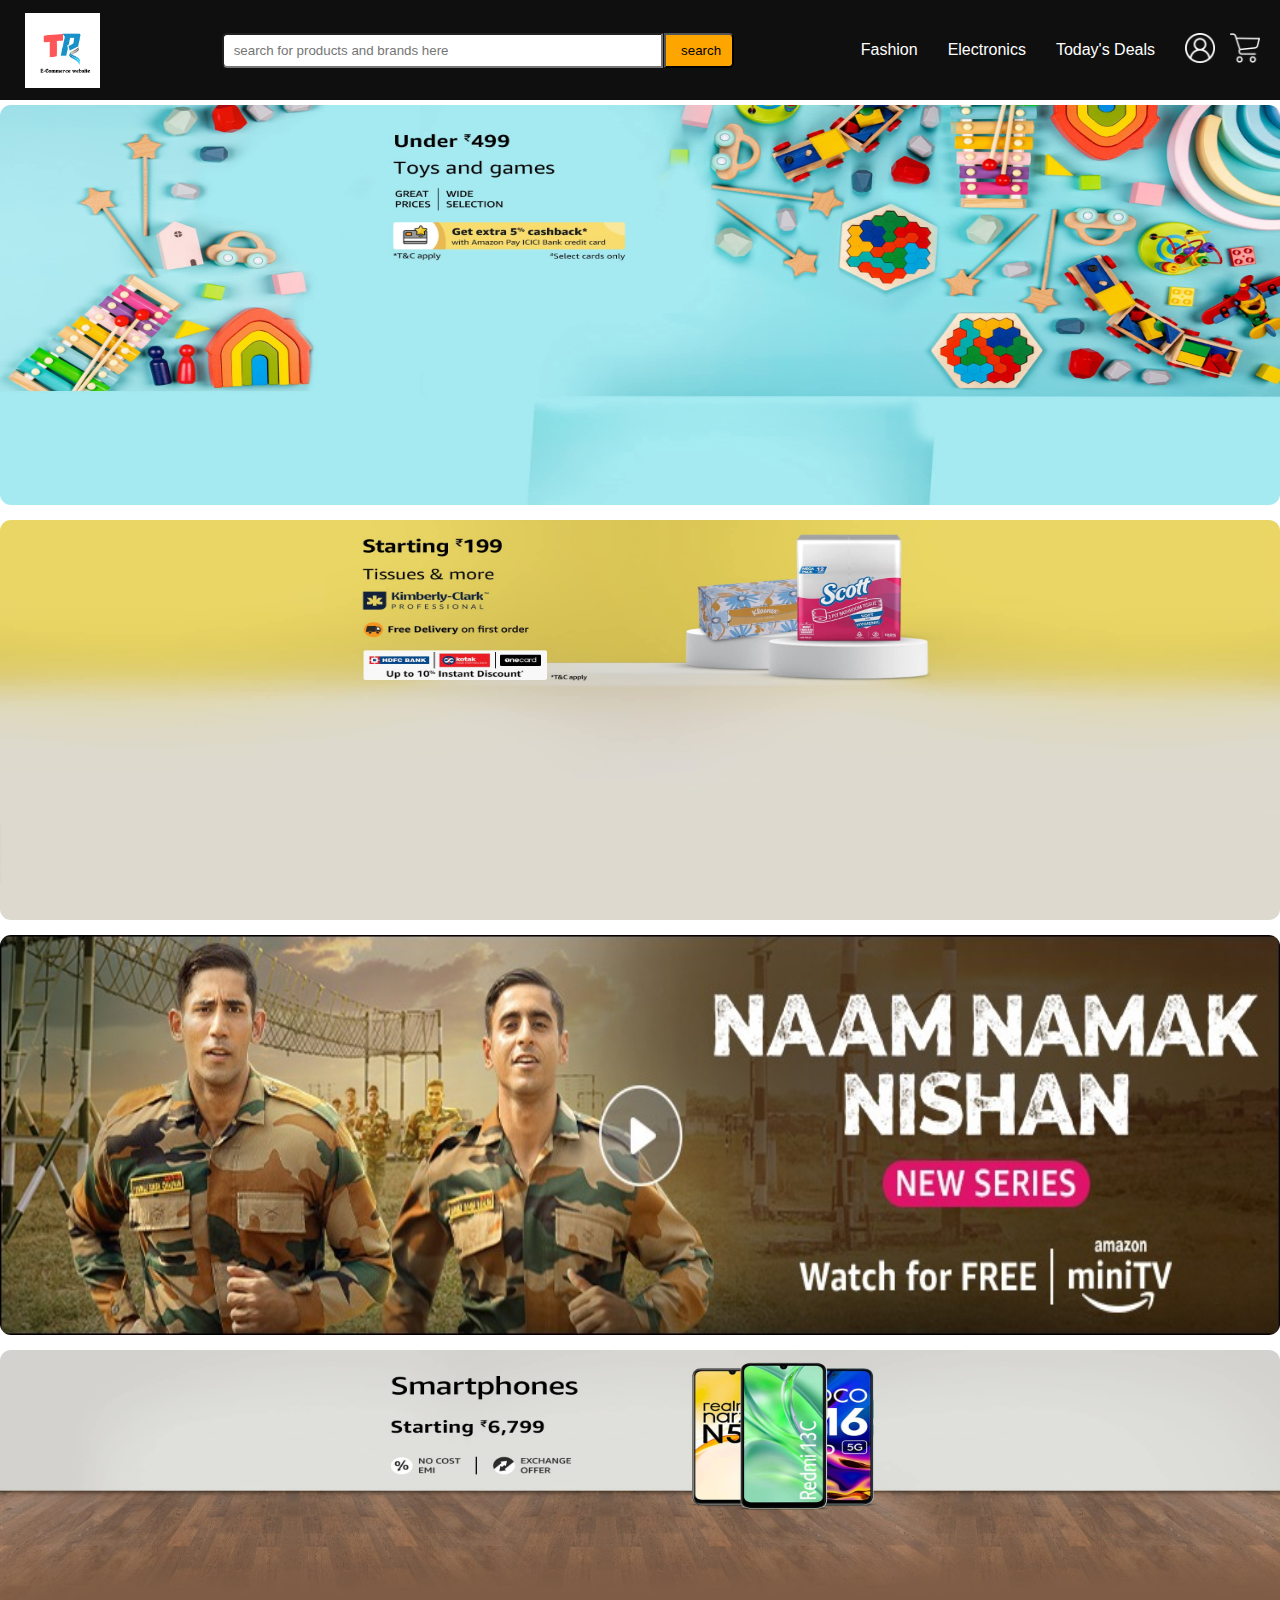
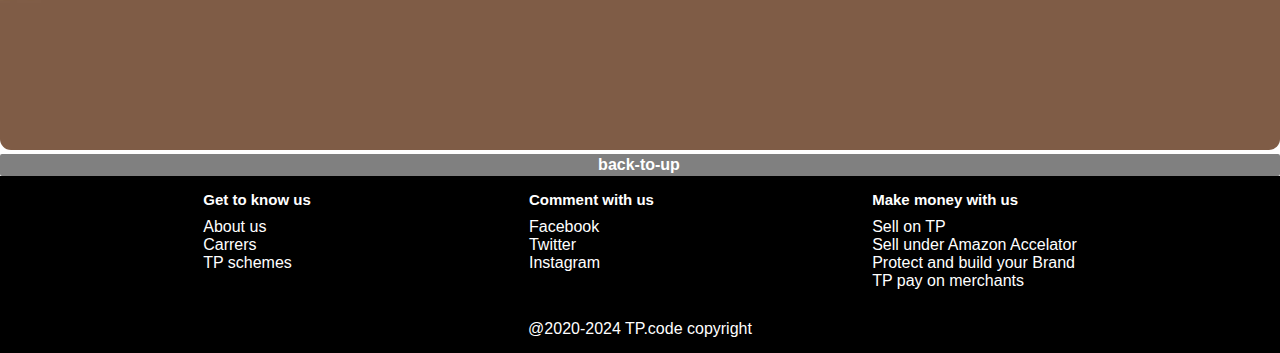
<file: index.html>
<!DOCTYPE html>
<html lang="en">
<head>
    <meta charset="UTF-8">
    <meta name="viewport" content="width=device-width, initial-scale=1.0">
    <title>Document</title>
    <link rel="stylesheet" href="E-commerce.css">
</head>
<body>

<div class="main-nav">

<div class="logobar">
<a href="index.html"><img src="T.png" alt=""></a>
</div>


<div class="searchbar">
<input type="text" placeholder="search for products and brands here">
<button>search</button>

</div>

<div class="text-nav">
<a href ="fashion4.html  " target="_blank">  Fashion</a>
<a href="Electronics.html" target="_blank">Electronics</a>
<a href="Todaysdeals.html " target="_blank">Today's Deals</a>
</div>

<div class="iconbar">
<a href=""><img src="user.png" alt=""></a>
<a href=""><img src="shopping-cart.png" alt=""></a>
</div>

</div>
  
  
  <div class="hero-section">
  <img src="hero1.jpg" alt="">
  <img src="hero2.jpg" alt="">
  <img src="hero3.jpeg" alt="">
  <img id="margin" src="hero4.jpg" alt="">
</div>
  
  
  <div class="back-to-up">
      <a href="index.html"><p>back-to-up</p></a>
  </div>
  
  </div>
  
  
  <div class="footer">
      <div class="footer-link">
          <h1>Get to know us</h1>
        <ul>
          <li>About us</li>
          <li>Carrers</li>
          <li>TP schemes</li>
        </ul>
      </div>
  
      <div class="footer-link">
          <h1>Comment with us</h1>
        <ul>
          <li>Facebook</li>
          <li>Twitter</li>
          <li>Instagram</li>
        </ul>
      </div>
  
      <div class="footer-link">
          <h1>Make money with us</h1>
        <ul>
          <li>Sell on TP</li>
          <li>Sell under Amazon Accelator</li>
          <li>Protect and build your Brand</li>
          <li>TP pay on merchants</li>
        </ul>
      </div>
  
  </div>
  
  
  <div class="copyright">
      <p>@2020-2024 TP.code copyright</p>
  </div>
  









    
</body>
</html>
</file>
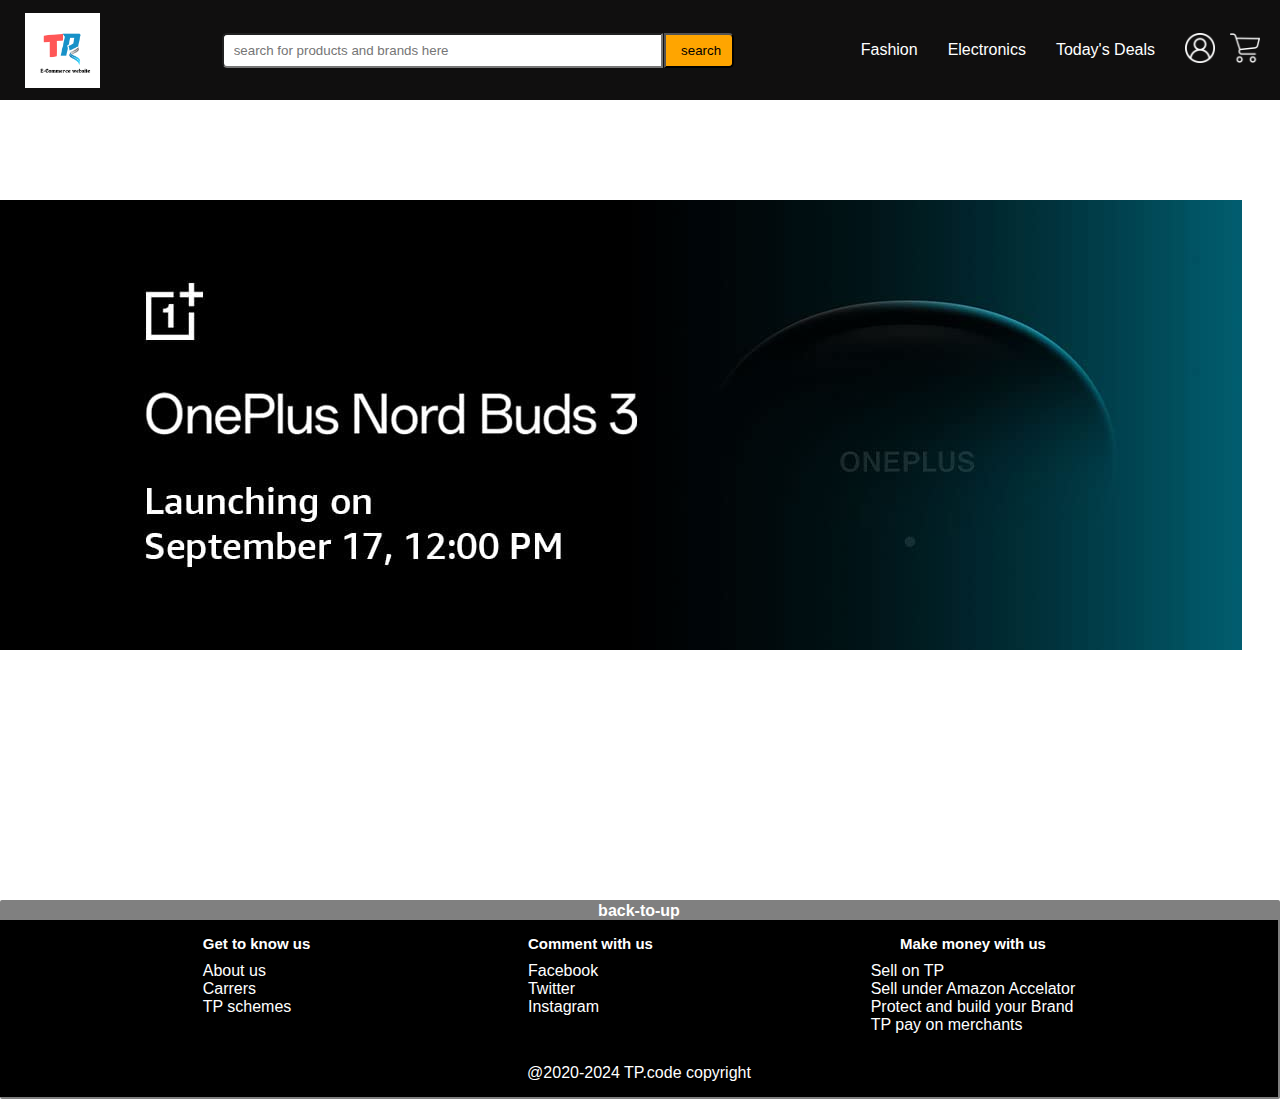
<file: Electronicscardexplore.html>
<!DOCTYPE html>
<html lang="en">
<head>
    <meta charset="UTF-8">
    <meta name="viewport" content="width=device-width, initial-scale=1.0">
    <title>Document</title>
    <link rel="stylesheet" href="E-commerce.css">
    <link rel="stylesheet" href="Electronicscardexplore.css">
</head>
<body>
    <div class="main-nav">

        <div class="logobar">
        <a href="index.html"><img src="T.png" alt=""></a>
        </div>
        
        
        <div class="searchbar">
        <input type="text" placeholder="search for products and brands here">
        <button>search</button>
        
        </div>
        
        <div class="text-nav">
        <a href ="fashion4.html  " target="_blank">  Fashion</a>
        <a href="Electronics.html" target="_blank">Electronics</a>
        <a href="Todaysdeals.html" target="_blank" >Today's Deals</a>
        </div>
        
        <div class="iconbar">
        <a href=""><img src="user.png" alt=""></a>
        <a href=""><img src="shopping-cart.png" alt=""></a>
        </div>
   </div> 
   
   <div class="explore">
    <img src="explore1.jpg" alt="">
    <button id="explore">Notify me</button>
   </div>






   <div class="back-to-up">
    <a href="Electronicscardexplore.html"><p>back-to-up</p></a>


<div class="footer">
    <div class="footer-link">
        <h1>Get to know us</h1>
      <ul>
        <li>About us</li>
        <li>Carrers</li>
        <li>TP schemes</li>
      </ul>
    </div>

    <div class="footer-link">
        <h1>Comment with us</h1>
      <ul>
        <li>Facebook</li>
        <li>Twitter</li>
        <li>Instagram</li>
      </ul>
    </div>

    <div class="footer-link">
        <h1>Make money with us</h1>
      <ul>
        <li>Sell on TP</li>
        <li>Sell under Amazon Accelator</li>
        <li>Protect and build your Brand</li>
        <li>TP pay on merchants</li>
      </ul>
    </div>

</div>


<div class="copyright">
    <p>@2020-2024 TP.code copyright</p>
</div>
    
</body>
</html>
</file>
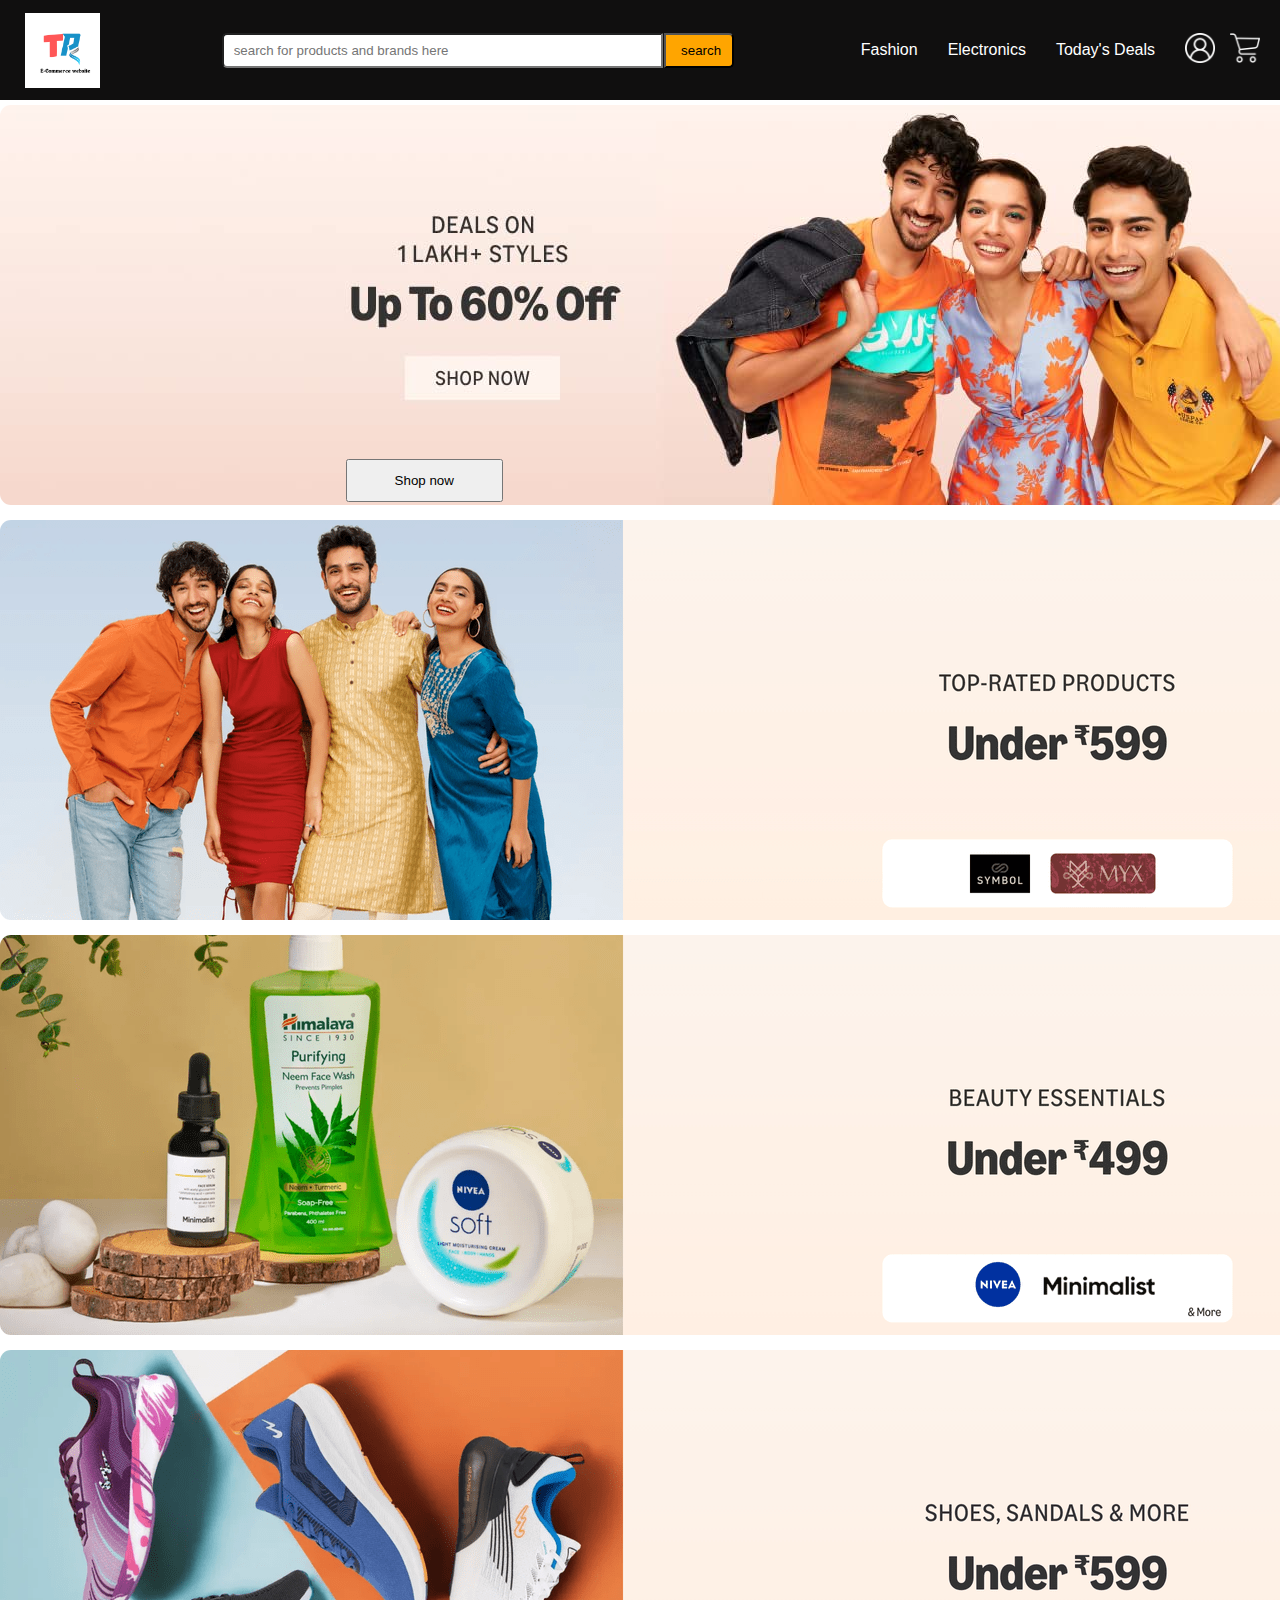
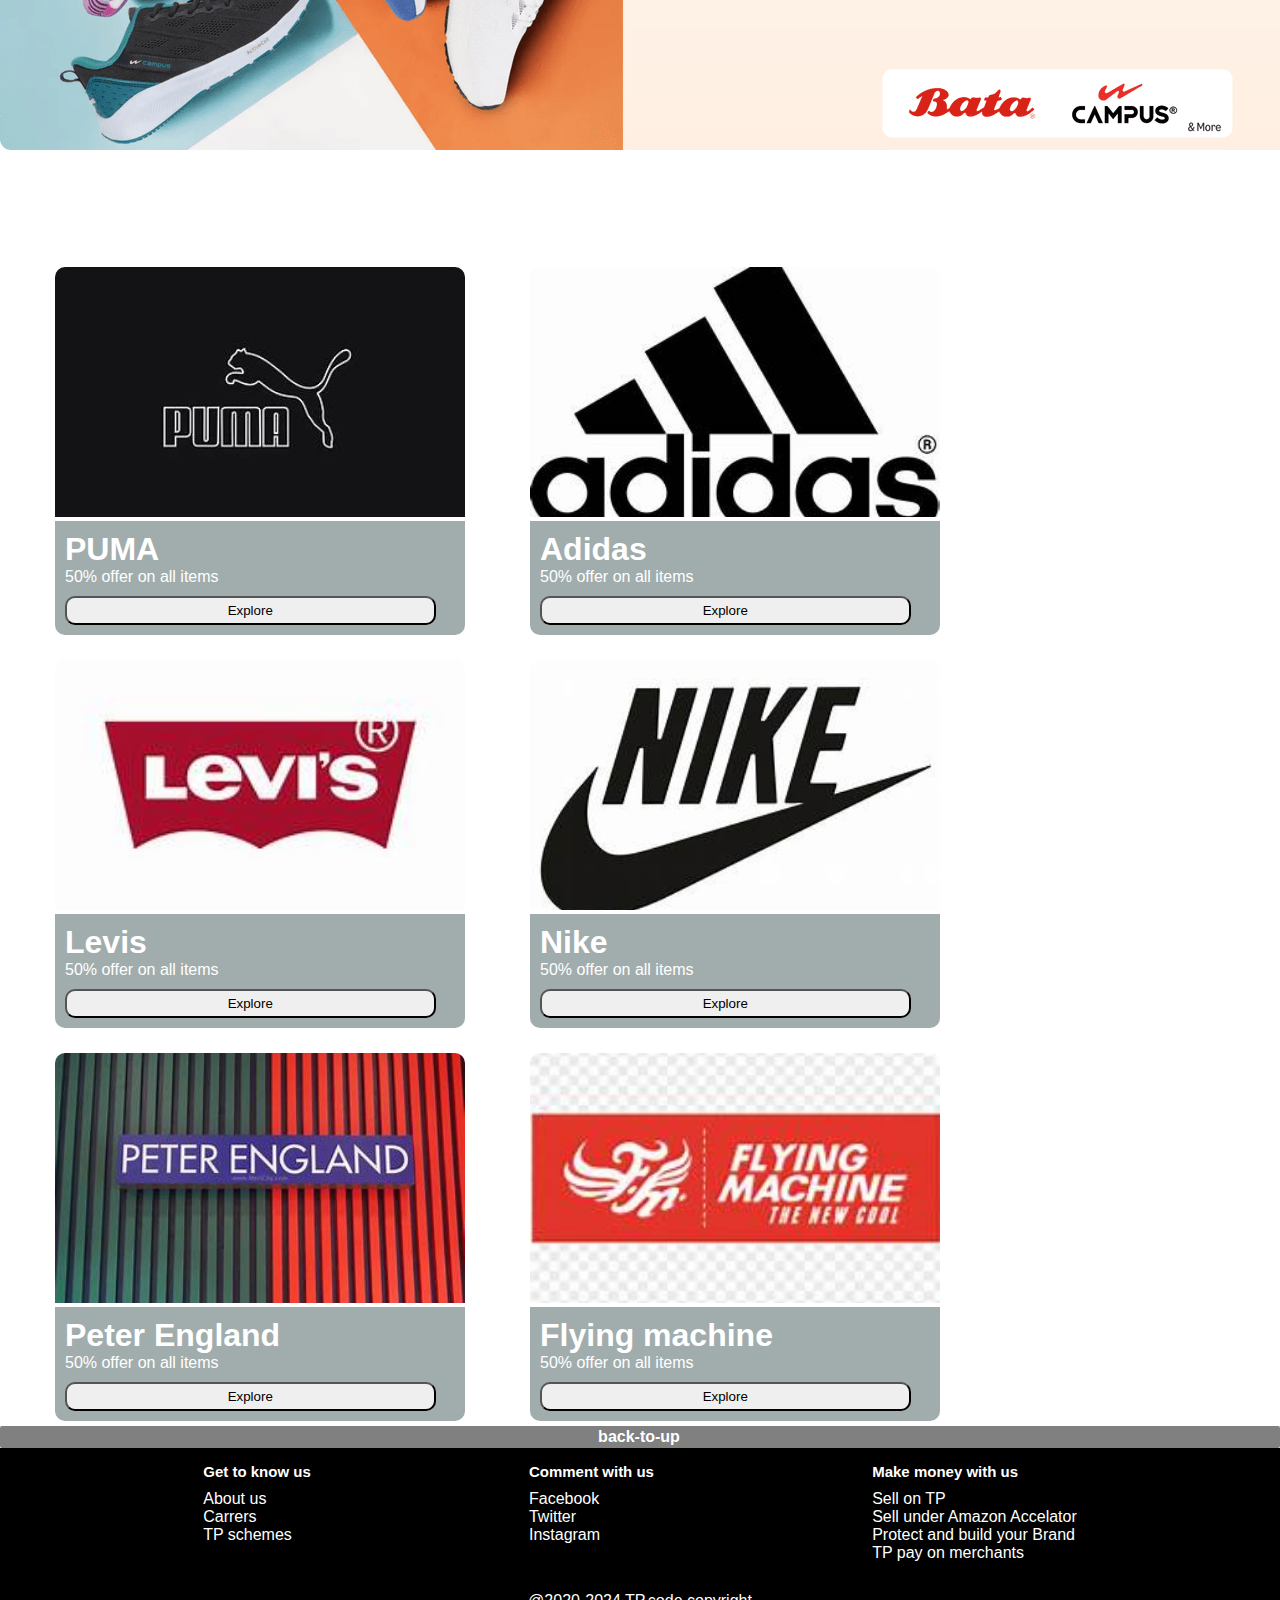
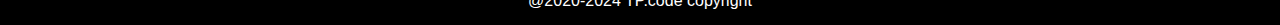
<file: fashion4.html>
<!DOCTYPE html>
<html lang="en">
<head>
    <meta charset="UTF-8">
    <meta name="viewport" content="width=device-width, initial-scale=1.0">
    <title>Document</title>
    <link rel="stylesheet" href="E-commerce.css">
    
    <link rel="stylesheet" href="fashion.css">
</head>
<body>
    <div class="main-nav">

        <div class="logobar">
        <a href="index.html"><img src="T.png" alt=""></a>
        </div>
        
        
        <div class="searchbar">
        <input type="text" placeholder="search for products and brands here">
        <button>search</button>
        
        </div>
        
        <div class="text-nav">
        <a href="fashion4.html" target="_blank">Fashion</a>
        <a href="Electronics.html" target="_blank">Electronics</a>
        <a href="Todaysdeals.html" target="_blank"> Today's Deals</a>
        </div>
        
        <div class="iconbar">
        <a href=""><img src="user.png" alt=""></a>
        <a href=""><img src="shopping-cart.png" alt=""></a>
        </div>
        
        </div>

        <div class="fashion-hero-section">
          <a href=""><button  id="shop">Shop now</button>  </a>
         <img  src="fashion hero1.jpg" alt="">
         <img src="fashion hero2.jpg" alt="">
         <img src="fashion hero3.jpg" alt="">
         <img src="fashion hero4.jpg" alt="">


        </div>

        <div class="header"><h1><span>Check out the discounts on our trending brands</span></h1></div>

        <div class="products">
            <div class="card-main">
              <img id="card1" src="card1.jpeg" alt="">
             <div class="content-card"> 
                <h1>PUMA</h1>
              <p>50% offer on all items</p>
              <button>Explore</button>
            </div>
            </div>

            <div class="card-main">
              <img id="card2" src="card2.jpeg" alt="">
             <div class="content-card"> 
                <h1>Adidas</h1>
              <p>50% offer on all items</p>
              <button>Explore</button>
            </div>
            </div>

            <div class="card-main">
              <img id="card3" src="card3.jpeg" alt="">
             <div class="content-card"> 
                <h1>Levis</h1>
              <p>50% offer on all items</p>
              <button>Explore</button>
            </div>
            </div>

            <div class="card-main">
              <img id="card4" src="card4.jpeg" alt="">
             <div class="content-card"> 
                <h1>Nike</h1>
              <p>50% offer on all items</p>
              <button>Explore</button>
            </div>
            </div>

            <div class="card-main">
              
              <img id="card5" src="card5.jpeg" alt="">
             <div class="content-card"> 
              
                <h1>Peter England</h1>
              <p>50% offer on all items</p>
              <button>Explore</button>
            </div>
        
            </div>

            <div class="card-main">
              <img id="card6" src="card6.jpeg" alt="">
             <div class="content-card"> 
                <h1>Flying machine</h1>
              <p>50% offer on all items</p>
              <button>Explore</button>
            </div>
            </div>

        </div>


        <div class="back-to-up">
          <a href="fashion4.html"><p>back-to-up</p></a>
      </div>
      
      </div>
      
      
      <div class="footer">
          <div class="footer-link">
              <h1>Get to know us</h1>
            <ul>
              <li>About us</li>
              <li>Carrers</li>
              <li>TP schemes</li>
            </ul>
          </div>
      
          <div class="footer-link">
              <h1>Comment with us</h1>
            <ul>
              <li>Facebook</li>
              <li>Twitter</li>
              <li>Instagram</li>
            </ul>
          </div>
      
          <div class="footer-link">
              <h1>Make money with us</h1>
            <ul>
              <li>Sell on TP</li>
              <li>Sell under Amazon Accelator</li>
              <li>Protect and build your Brand</li>
              <li>TP pay on merchants</li>
            </ul>
          </div>
      
      </div>
      
      
      <div class="copyright">
          <p>@2020-2024 TP.code copyright</p>
      </div>
      
    
</body>
</html
</file>
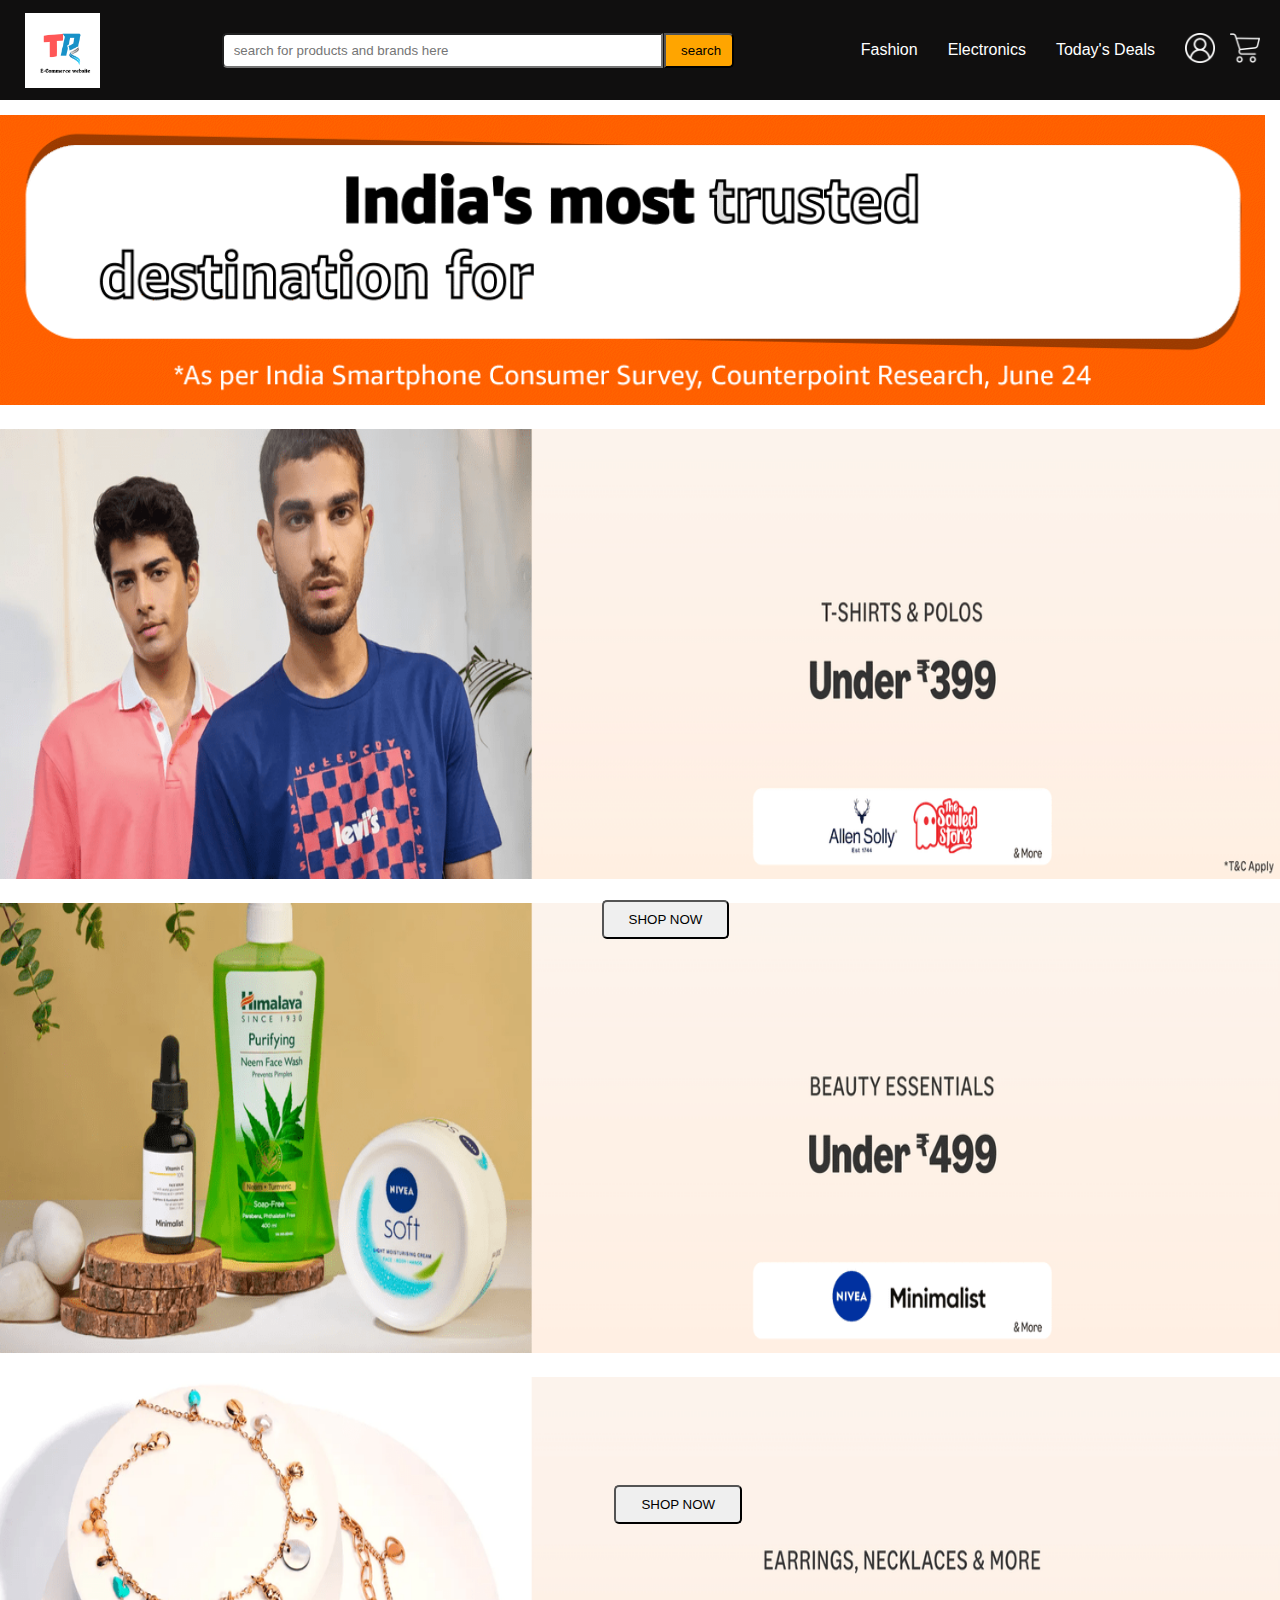
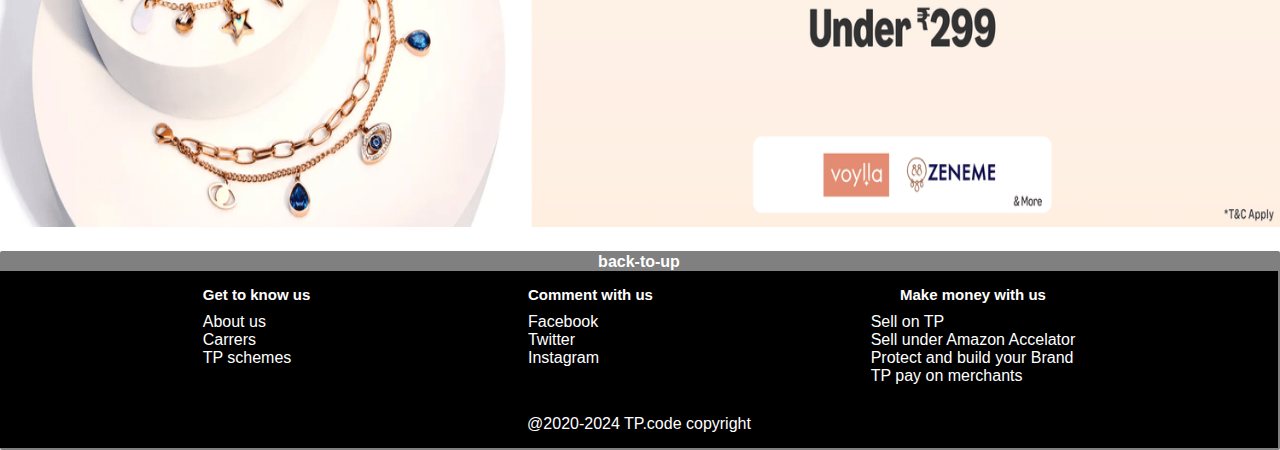
<file: Todaysdeals.html>
<!DOCTYPE html>
<html lang="en">
<head>
    <meta charset="UTF-8">
    <meta name="viewport" content="width=device-width, initial-scale=1.0">
    <title>Document</title>
    <link rel="stylesheet" href="E-commerce.css">
    <link rel="stylesheet" href="Todaysdeals.css">
</head>
<body>
    <div class="main-nav">

        <div class="logobar">
        <a href="index.html"><img src="T.png" alt=""></a>
        </div>
        
        
        <div class="searchbar">
        <input type="text" placeholder="search for products and brands here">
        <button>search</button>
        
        </div>
        
        <div class="text-nav">
        <a href ="fashion4.html  " target="_blank">  Fashion</a>
        <a href="Electronics.html" target="_blank">Electronics</a>
        <a href="Todaysdeals.html" target="_blank">Today's Deals</a>
        </div>
        
        <div class="iconbar">
        <a href=""><img src="user.png" alt=""></a>
        <a href=""><img src="shopping-cart.png" alt=""></a>
        </div>
   </div> 
   
   <div class="todays-hero-section">
      <img id="gif" src="Toadaysdeals hero4  .gif" alt="">
       <img src="Toadaysdeals hero1.png" alt="">
       <a  href=""><button id="todaysbutton1">SHOP NOW</button></a>
       <img src="Todays deals hero2.png" alt="">
       <a  href=""><button id="todaysbutton2">SHOP NOW</button></a>
       <img src="Toadaysdeals hero3.png" alt="">
           

   </div>
<div class="back-to-up">
    <a href="Todaysdeals.html"><p>back-to-up</p></a>


<div class="footer">
    <div class="footer-link">
        <h1>Get to know us</h1>
      <ul>
        <li>About us</li>
        <li>Carrers</li>
        <li>TP schemes</li>
      </ul>
    </div>

    <div class="footer-link">
        <h1>Comment with us</h1>
      <ul>
        <li>Facebook</li>
        <li>Twitter</li>
        <li>Instagram</li>
      </ul>
    </div>

    <div class="footer-link">
        <h1>Make money with us</h1>
      <ul>
        <li>Sell on TP</li>
        <li>Sell under Amazon Accelator</li>
        <li>Protect and build your Brand</li>
        <li>TP pay on merchants</li>
      </ul>
    </div>

</div >


<div class="copyright">
    <p>@2020-2024 TP.code copyright</p>
</div>
    
</body>
</html>
</file>
<file: E-commerce.css>
*{
    margin: 0px;
    padding: 0px;
    box-sizing: border-box;
}
@import url('https://fonts.cdnfonts.com/css/amazon-ember');
body{
    background-color:white;
    font-family: 'Amazon Ember', sans-serif;
}
.main-nav{

    
    display: flex;
    justify-content: space-between;
      align-items: center;
    background-color: rgb(16, 15, 15);
    padding: 0 20px;
    position: fixed;
    width: 100%;
    height: 100px;
    

}

.logobar img{
    margin:5px 10px 0 5px;
    width: 75px;
}



.searchbar{
    display: flex;
    flex-grow: 1;
    justify-content: center;
    
}  
.searchbar input{
    width: 60%;
    padding: 8px 10px;
    margin-right: 1px;
    border-radius: 5px 0 0 5px ;
}
.searchbar button{
padding: 8px 15px;
width: 70px;
border-radius: 0 5px 5px 0;
color:black;
background-color: orange;
cursor: pointer;
}
.searchbar button:hover{
    text-decoration: underline;
    background-color: lightyellow;
    
}
.text-nav{
    display: flex;
     align-items: center;
}
.text-nav a{
    margin: 0px 15px;
    padding: 10px 0px;
    text-decoration: none;
    color: white;
    font-weight: 100px;
}
.text-nav a:hover{
    text-decoration: underline;

}

.iconbar{
    display: flex;
    align-items: center;
}
.iconbar img{
    filter: invert(100%);
    height: 30px;
    margin-left: 15px;
    
}

.hero-section img{
    width: 100%;
    height: 400px;
    margin-bottom: 11px;
    border-radius: 11px;
    
}
.hero-section{
    padding-top: 105px;
    padding-bottom: 0px;

}
#margin{
    margin-bottom: 0%;
    
}




.back-to-up{
    
    background-color:gray;
    text-align: center;
    padding: 2px;
    border-radius: 2px;
    padding-left: 0px;
    
    
}

.back-to-up a{
  
    color: white;
    text-decoration: none;
    font-weight: 700;
}

.footer{
    background-color:black;
    display: flex;
    justify-content: space-evenly;
}
.footer-link{
    color: white;
    padding:15px;
}
.footer-link h1{
    font-size: 15px;
}
.footer-link ul{
    list-style: none;
    padding-top: 10px;
    text-align: justify;
}


.copyright{
    background-color:black ;
}
.copyright p{
    color: white;
    text-align: center;
    padding: 15px;
}
</file>
<file: Electronicscardexplore.css>
*{
   margin: 0%;
   padding: 0%;
   box-sizing: border-box; 
}

.explore{
    width: 100%;
    height: 700px;
    padding-top: 200px;
    margin-bottom: 200px;
   
}

.explore img{
    flex: 1 1 100%;
    max-width: 100%;


}
#explore{
    position:absolute;
    padding: 10px 25px;
    top:75%;
    margin-left: 65px;
    font-weight: 500;
    letter-spacing:2px ;
}
#explore:hover{
    text-decoration: underline;
    cursor: pointer;
    background-color:rgb(165, 150, 123);
   
}
</file>
<file: fashion.css>
*{
    margin: 0px;
    padding: 0px;
    box-sizing: border-box;
}
.fashion-hero-section{
    padding-top: 105px;
    
}
.fashion-hero-section img{
    
    
    
    height: 400px;
    margin-bottom: 11px;
    border-radius: 11px;
}
#shop{
    position: absolute;
    top: 51%;
    margin-left: 27%;
    padding: 12px 47px;
}
#shop:hover{
    background-color: antiquewhite;
}

/*cards details*/
.products{
    display: flex;
    flex-wrap: wrap;
    justify-content:flex-start;
    padding: 15px;
    gap: 25px;
    padding-bottom: 5px;
    
}
.card-main{
flex:1 1 450px;
 max-width: 450px;
 padding-left:40px ;

 
}
.card-main img{
    width: 100%;
    height:250px;
    object-fit: cover;
    border-radius: 10px 10px 0 0;
  
    
    
}
@import url('https://fonts.cdnfonts.com/css/finlandica');

.header{
    color: white;
    text-align: center;
    margin-top: 20px;
    margin-bottom: 30px;
    font-weight: 200;
    font-family: 'Finlandica', sans-serif;
}

.header span:hover{
    background-color: lightgray;
}



                

.content-card{
font-family: 'Finlandica', sans-serif;
background-color: rgb(161, 173, 173);
padding: 10px;
color: white;
border-radius:0 0 10px 10px;
}



.content-card button{
    margin-top: 10px;
    width: 95%;
    padding: 5px;
    border-radius: 10px;
    font-weight: 500;
}

.content-card button:hover{
    background-color: rgb(169, 147, 119);
}


#card5:hover{
content: url(card5.1.jpeg);
box-shadow: 0px 10px 20px  black; 
transition: box-shadow 0.3s ease-in-out,transform 0.3s ease-in-out;

}
#card1:hover{
    content: url(card1.1.jpeg);
    box-shadow:  0px 10px 20px  black;
    transition: transform 0.3s;

}
    
#card2:hover{
    content: url(card4.1.jpeg);
    box-shadow:   0px 10px 20px  black;
    transition: box-shadow 0.3s ease-in-out,transform 0.3s ease-in-out;

}
#card3:hover{
    content: url(card3.1.jpeg);
    box-shadow:   0px 10px 20px  black;
    transition: box-shadow 0.3s ease-in-out,transform 0.3s ease-in-out;

}
#card4:hover{
    content: url(card2.1.jpeg);
    box-shadow:   0px 10px 20px  black;
    transition: box-shadow 0.3s ease-in-out,transform 0.3s ease-in-out;

}
#card6:hover{
    content: url(card6.1.jpeg);
    box-shadow:  0px 10px 20px  black;
    transition: box-shadow 0.3s ease-in-out,transform 0.3s ease-in-out;

}
</file>
<file: Todaysdeals.css>
*{
    margin: 0px;
    padding: 0px;
    box-sizing: border-box;
}

.todays-hero-section{
    padding-top: 115px;
    margin-bottom: 0%;
   
}
#gif{
    width: 100%;
    height: 290px;
    padding-right: 15px;
}
.todays-hero-section img{
width: 100%; 
height:450px ; 
margin-bottom: 20px;
}

#todaysbutton1{
    position: absolute;
    top: 100%;
    margin-left: 47%;
    padding: 10px 25px;
    font-weight: 400;
    border-radius: 5px;
}

#todaysbutton1:hover{
    cursor: pointer;
    background-color: rgb(189, 159, 105);
    text-decoration: underline;
}

#todaysbutton2{
    position: absolute;
    top: 165%;
    margin-left: 48%;
    padding: 10px 25px;
    font-weight: 400;
    border-radius: 5px;

}

#todaysbutton2:hover{
    cursor: pointer;
    background-color: rgb(189, 159, 105);
    text-decoration: underline;
}
</file>
